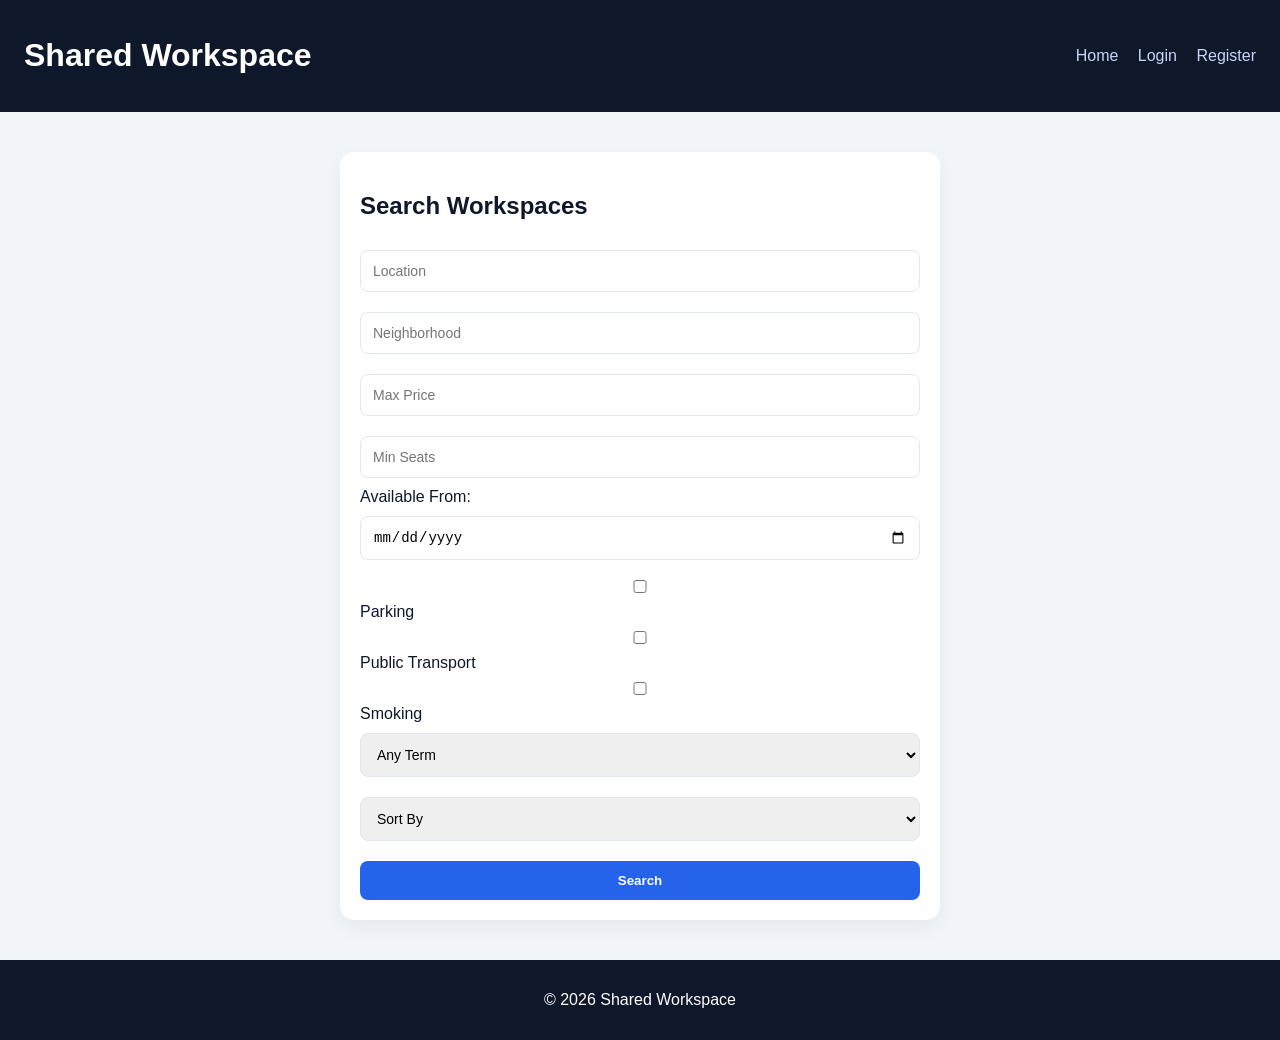
<file: index.html>
<!DOCTYPE html>
<html>
<head>
  <title>Shared Workspace</title>
  <link rel="stylesheet" href="style.css">
</head>
<body>

<header>
  <h1>Shared Workspace</h1>
    <nav id="navBar">
      <a href="index.html">Home</a>
    </nav>
</header>

<section>

<div class="card">
  <h2>Search Workspaces</h2>

  <input id="searchLocation" placeholder="Location">
  <input id="searchNeighborhood" placeholder="Neighborhood">

  <input id="maxPrice" type="number" placeholder="Max Price">
  <input id="minSeats" type="number" placeholder="Min Seats">
  
  <label>Available From:</label>
  <input id="availableDate" type="date">

  <label><input type="checkbox" id="filterParking"> Parking</label>
  <label><input type="checkbox" id="filterTransport"> Public Transport</label>
  <label><input type="checkbox" id="smokingFilter"> Smoking</label>

  <select id="leaseFilter">
    <option value="">Any Term</option>
    <option value="day">Day</option>
    <option value="week">Week</option>
    <option value="month">Month</option>
  </select>

  <select id="sortBy">
    <option value="">Sort By</option>
    <option value="priceLow">Price Low → High</option>
    <option value="priceHigh">Price High → Low</option>
  </select>

  <button id="searchBtn">Search</button>
</div>

<div id="results"></div>

</section>

<footer>
  <p>© 2026 Shared Workspace</p>
</footer>

<script src="script.js"></script>
</body>
</html>
</file>
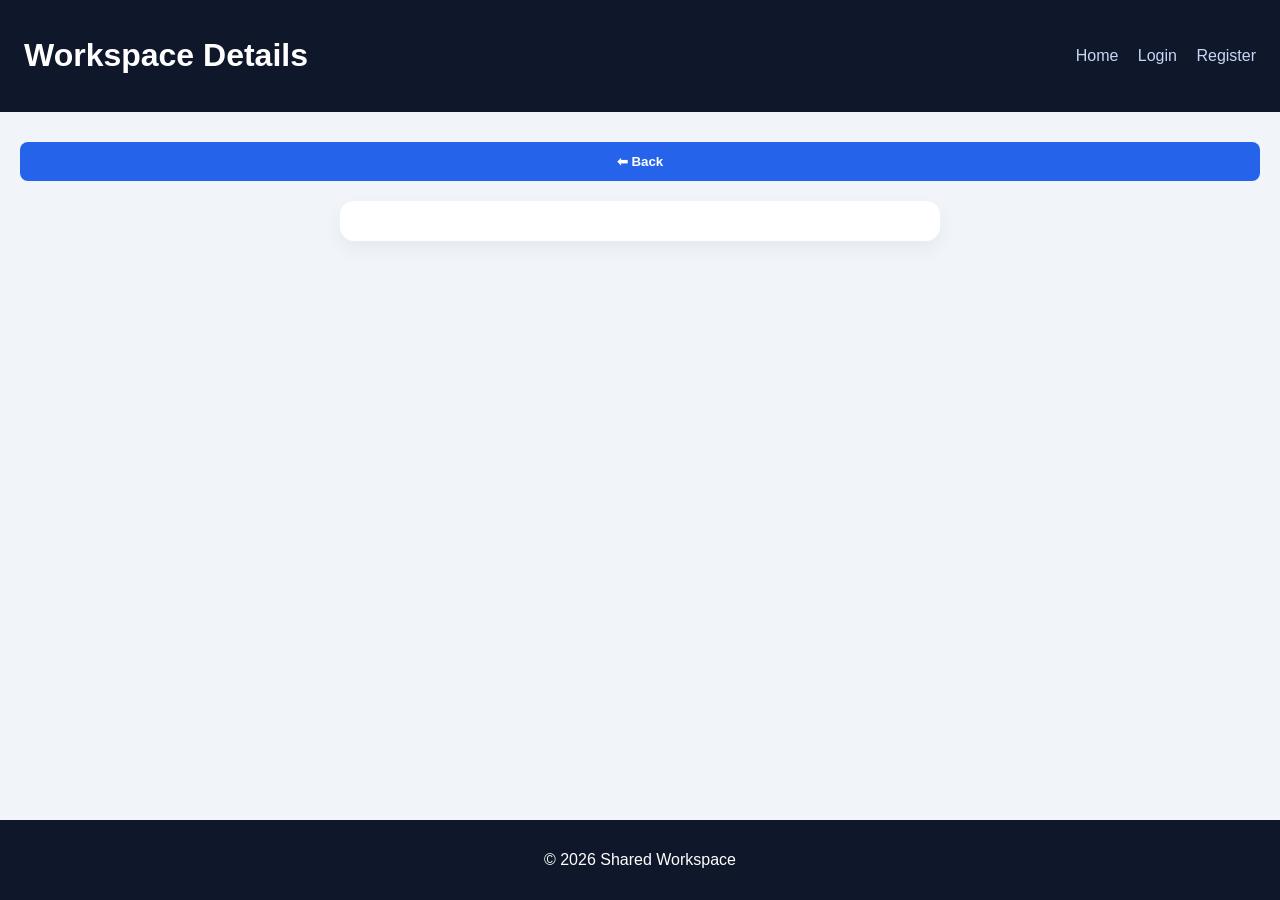
<file: details.html>
<!DOCTYPE html>

<html>
    <head>
    <title>Workspace Details</title>
    <link rel="stylesheet" href="style.css">
    </head>

    <body>

        <header>
            <h1>Workspace Details</h1>
            <nav id="navBar">
            <a href="index.html">Home</a>
            </nav>
        </header>

        <section>
            <button onclick="history.back()">⬅ Back</button>
            <div id="details" class="card"></div>

        </section>

        <footer>
            <p>© 2026 Shared Workspace</p>
        </footer>

        <script src="script.js"></script>
    </body>
</html>
</file>
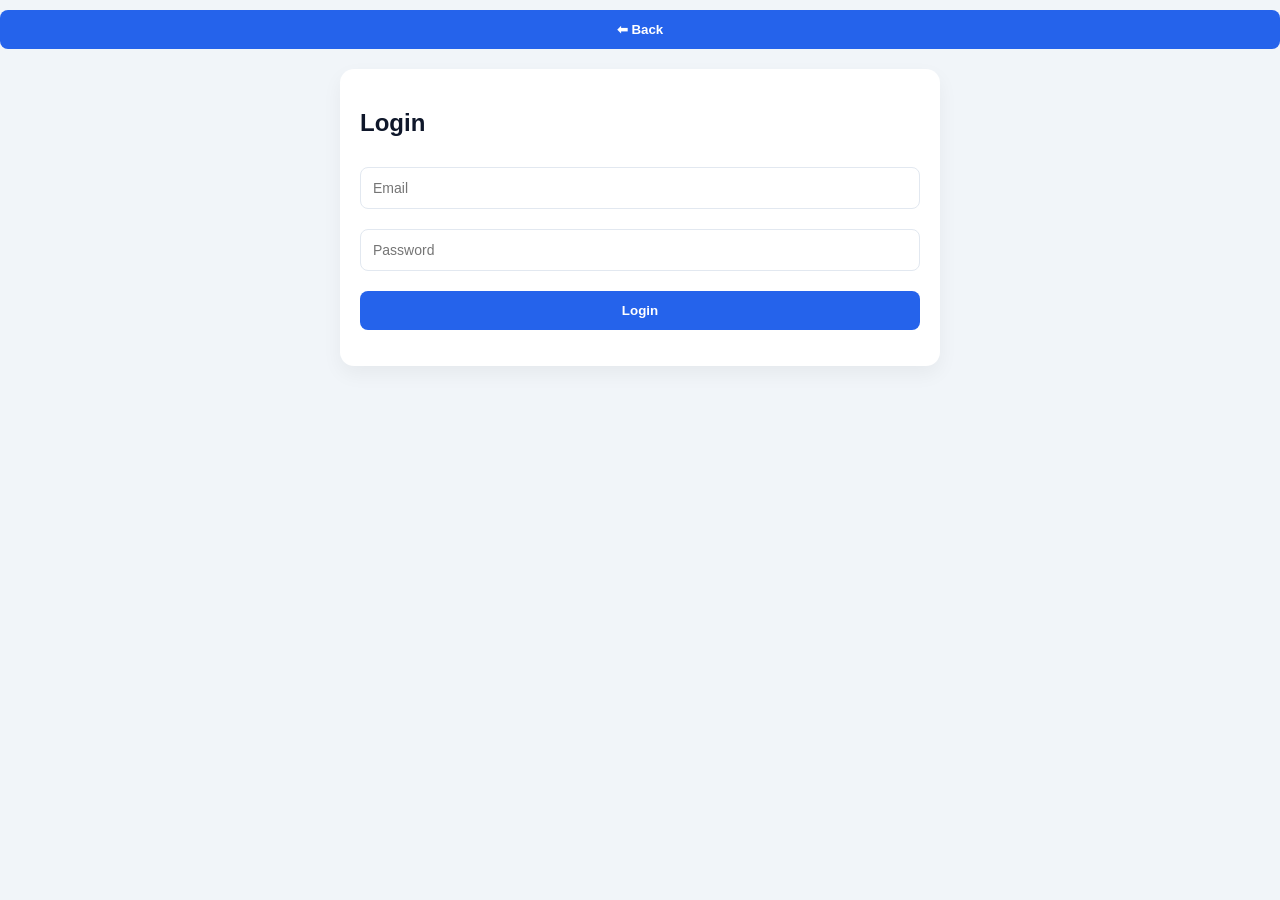
<file: login.html>
<!DOCTYPE html>
<html>
<head>
  <title>Login</title>
  <link rel="stylesheet" href="style.css">
</head>
<body>

<div class="center-box">

  <button onclick="window.location.href='index.html'">⬅ Back</button>

  <div class="card">
    <h2>Login</h2>

    <input id="loginEmail" placeholder="Email">
    <input id="loginPassword" type="password" placeholder="Password">

    <button onclick="login()">Login</button>
    <p id="loginMessage"></p>
  </div>
</div>

<script src="script.js"></script>
</body>
</html>
</file>
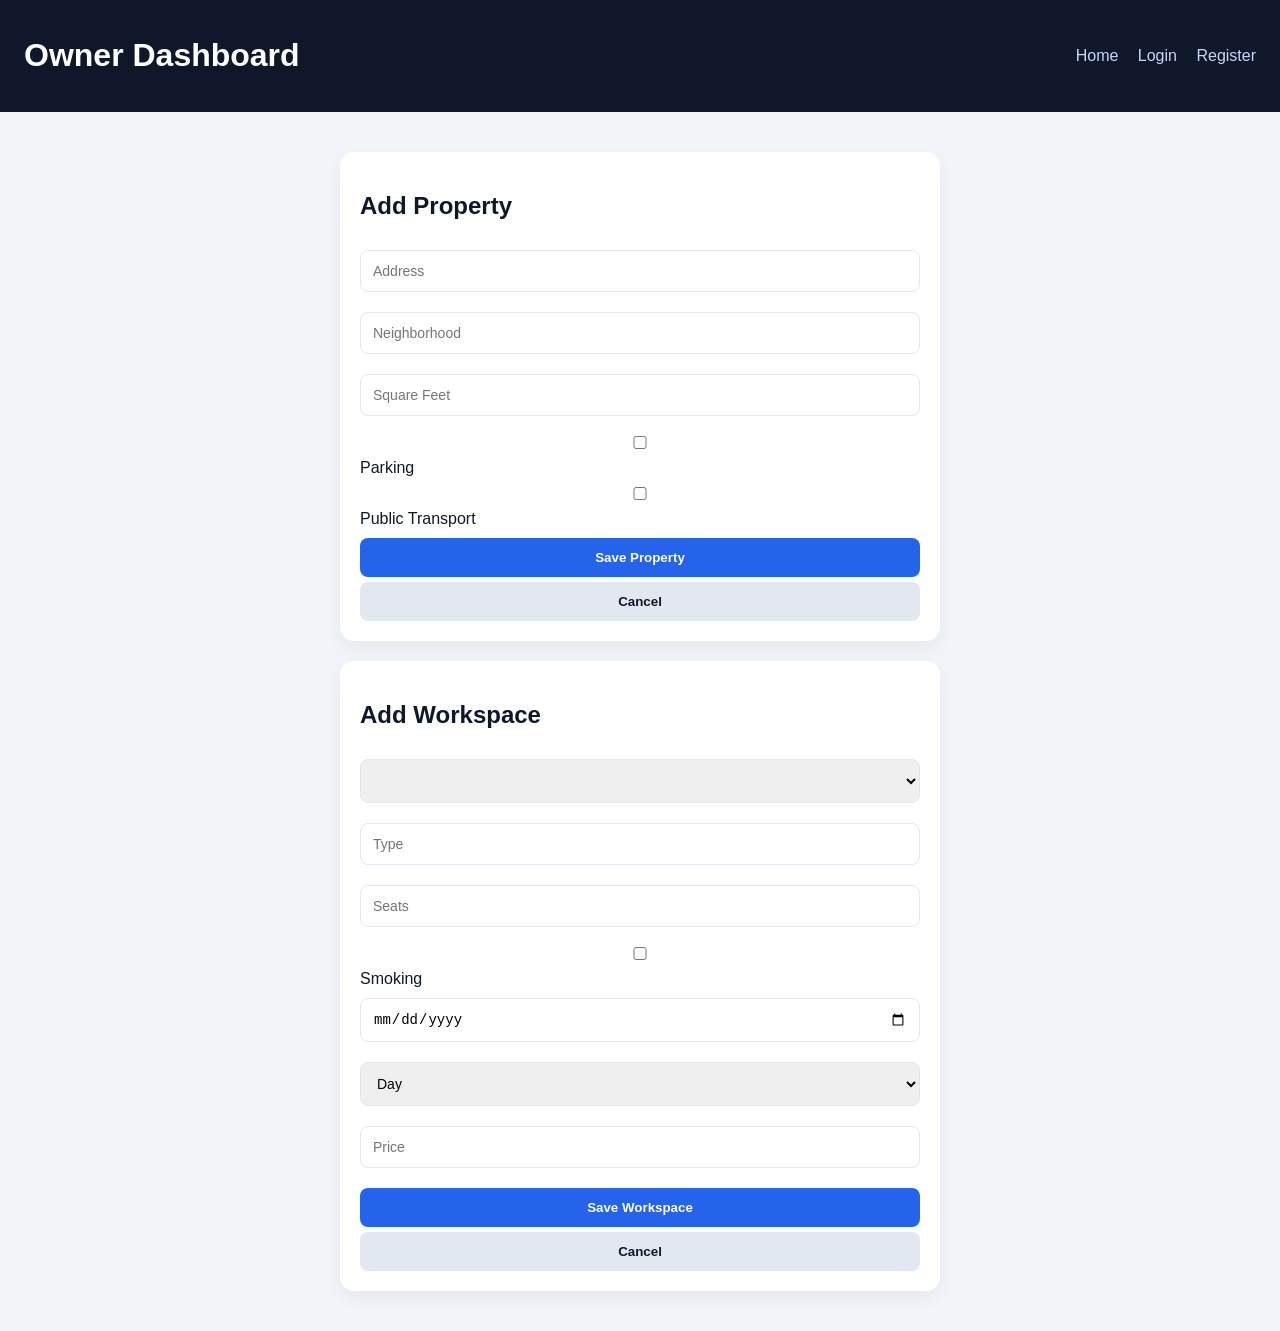
<file: owner.html>
<!DOCTYPE html>
<html>
<head>
  <title>Owner Dashboard</title>
  <link rel="stylesheet" href="style.css">
</head>
<body>

<header>
  <h1>Owner Dashboard</h1>
    <nav id="navBar">
        <a href="index.html">Home</a>
    </nav>
</header>

<section>

<div class="card">
  <h2 id="propertyFormTitle">Add Property</h2>

  <input id="address" placeholder="Address">
  <input id="neighborhood" placeholder="Neighborhood">
  <input id="sqft" type="number" placeholder="Square Feet">

  <label><input type="checkbox" id="parking"> Parking</label>
  <label><input type="checkbox" id="transport"> Public Transport</label>

  <button onclick="saveProperty()">Save Property</button>
  <button class="secondary" onclick="resetPropertyForm()">Cancel</button>
</div>

<div class="card">
  <h2 id="workspaceFormTitle">Add Workspace</h2>

  <select id="propertySelect"></select>

  <input id="type" placeholder="Type">
  <input id="seats" type="number" placeholder="Seats">

  <label><input type="checkbox" id="smoking"> Smoking</label>

  <input id="date" type="date">

  <select id="lease">
    <option value="day">Day</option>
    <option value="week">Week</option>
    <option value="month">Month</option>
  </select>

  <input id="price" type="number" placeholder="Price">

  <button onclick="saveWorkspace()">Save Workspace</button>
  <button class="secondary" onclick="resetWorkspaceForm()">Cancel</button>
</div>

<div id="results"></div>

</section>

<script src="script.js"></script>
</body>
</html>
</file>
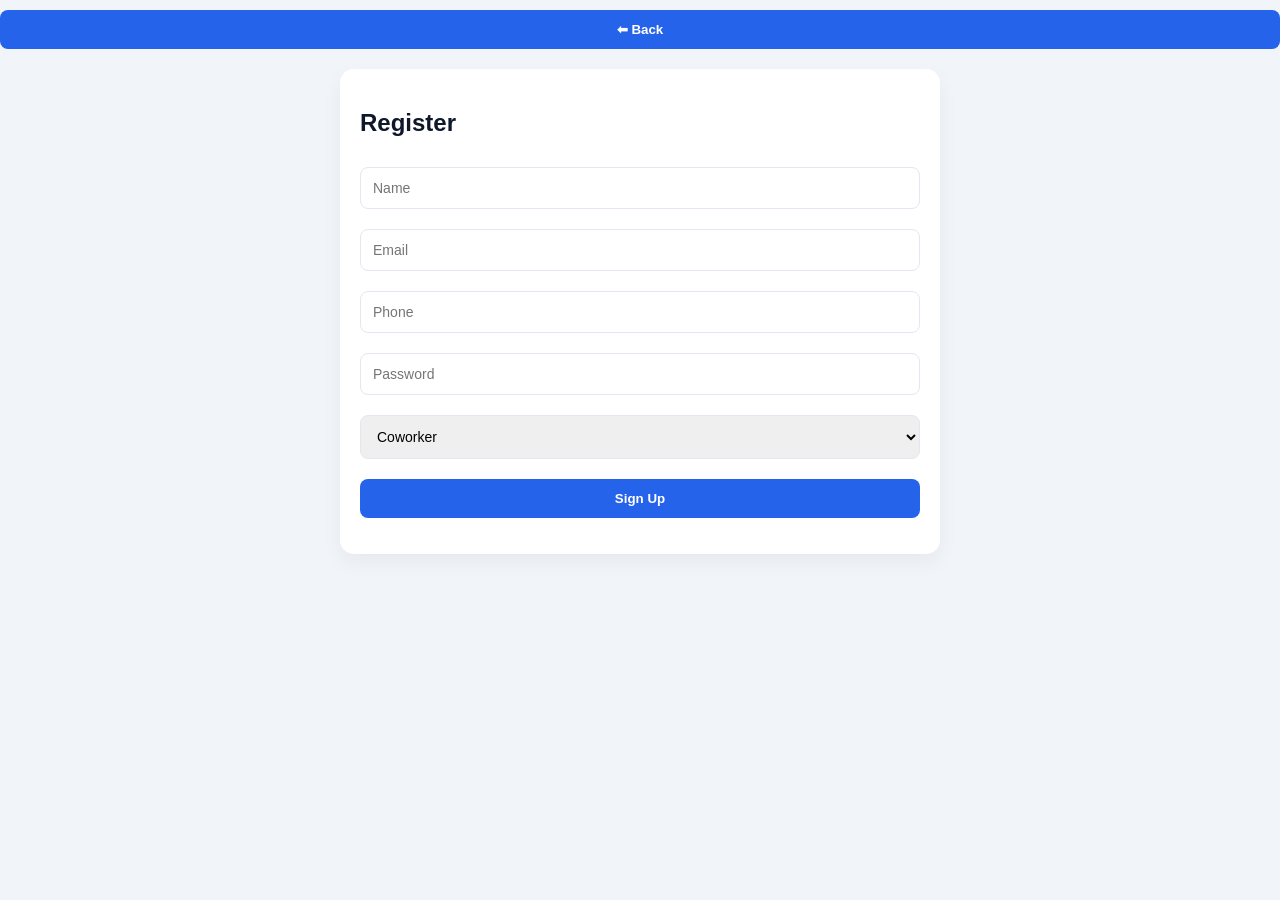
<file: register.html>
<!DOCTYPE html>
<html>
<head>
  <title>Register</title>
  <link rel="stylesheet" href="style.css">
</head>
<body>

<div class="center-box">

  <button onclick="window.location.href='index.html'">⬅ Back</button>
  
  <div class="card">
    <h2>Register</h2>

    <input id="name" placeholder="Name">
    <input id="email" placeholder="Email">
    <input id="phone" placeholder="Phone">
    <input id="password" type="password" placeholder="Password">

    <select id="role">
      <option value="coworker">Coworker</option>
      <option value="owner">Owner</option>
    </select>

    <button onclick="addUser()">Sign Up</button>
    <p id="message"></p>
  </div>
</div>

<script src="script.js"></script>
</body>
</html>
</file>
<file: style.css>
*
{
  box-sizing: border-box;
}

body 
{
  font-family: 'Inter', Arial, sans-serif;
  margin: 0;
  background: #f1f5f9;
  color: #0f172a;
  display: flex;
  flex-direction: column;
  min-height: 100vh;
}

header 
{
  background: #0f172a;
  color: white;
  padding: 16px 24px;
  display: flex;
  justify-content: space-between;
  align-items: center;
}

nav a 
{
  color: #cbd5f5;
  margin-left: 15px;
  text-decoration: none;
}

nav a:hover 
{
  color: white;
}

section 
{
  flex: 1;
  padding: 20px;
}

.card 
{
  background: white;
  margin: 20px auto;
  padding: 20px;
  border-radius: 14px;
  max-width: 600px;
  box-shadow: 0 8px 20px rgba(0,0,0,0.05);
}

input, select 
{
  width: 100%;
  padding: 12px;
  margin: 10px 0;
  border-radius: 8px;
  border: 1px solid #e2e8f0;
  font-size: 14px;
}

button 
{
  padding: 12px;
  width: 100%;
  border-radius: 8px;
  border: none;
  background: #2563eb;
  color: white;
  font-weight: 600;
  cursor: pointer;
  margin-top: 10px;
}

button:hover 
{
  background: #1d4ed8;
}

button.secondary 
{
  background: #e2e8f0;
  color: #0f172a;
}

button.danger 
{
  background: #dc2626;
}

.workspace 
{
  background: white;
  margin: 10px auto;
  padding: 16px;
  max-width: 600px;
  border-radius: 12px;
  box-shadow: 0 4px 10px rgba(0,0,0,0.05);
}

.row 
{
  display: flex;
  gap: 10px;
}

footer 
{
  background: #0f172a;
  color: white;
  text-align: center;
  padding: 15px;
}

nav button 
{
  background: #dc2626;
  border: none;
  color: white;
  border-radius: 6px;
  cursor: pointer;
}

nav button:hover 
{
  background: #b91c1c;
}

.secondary 
{
  background: #64748b;
  margin-top: 5px;
}

.secondary:hover 
{
  background: #475569;
}
</file>
